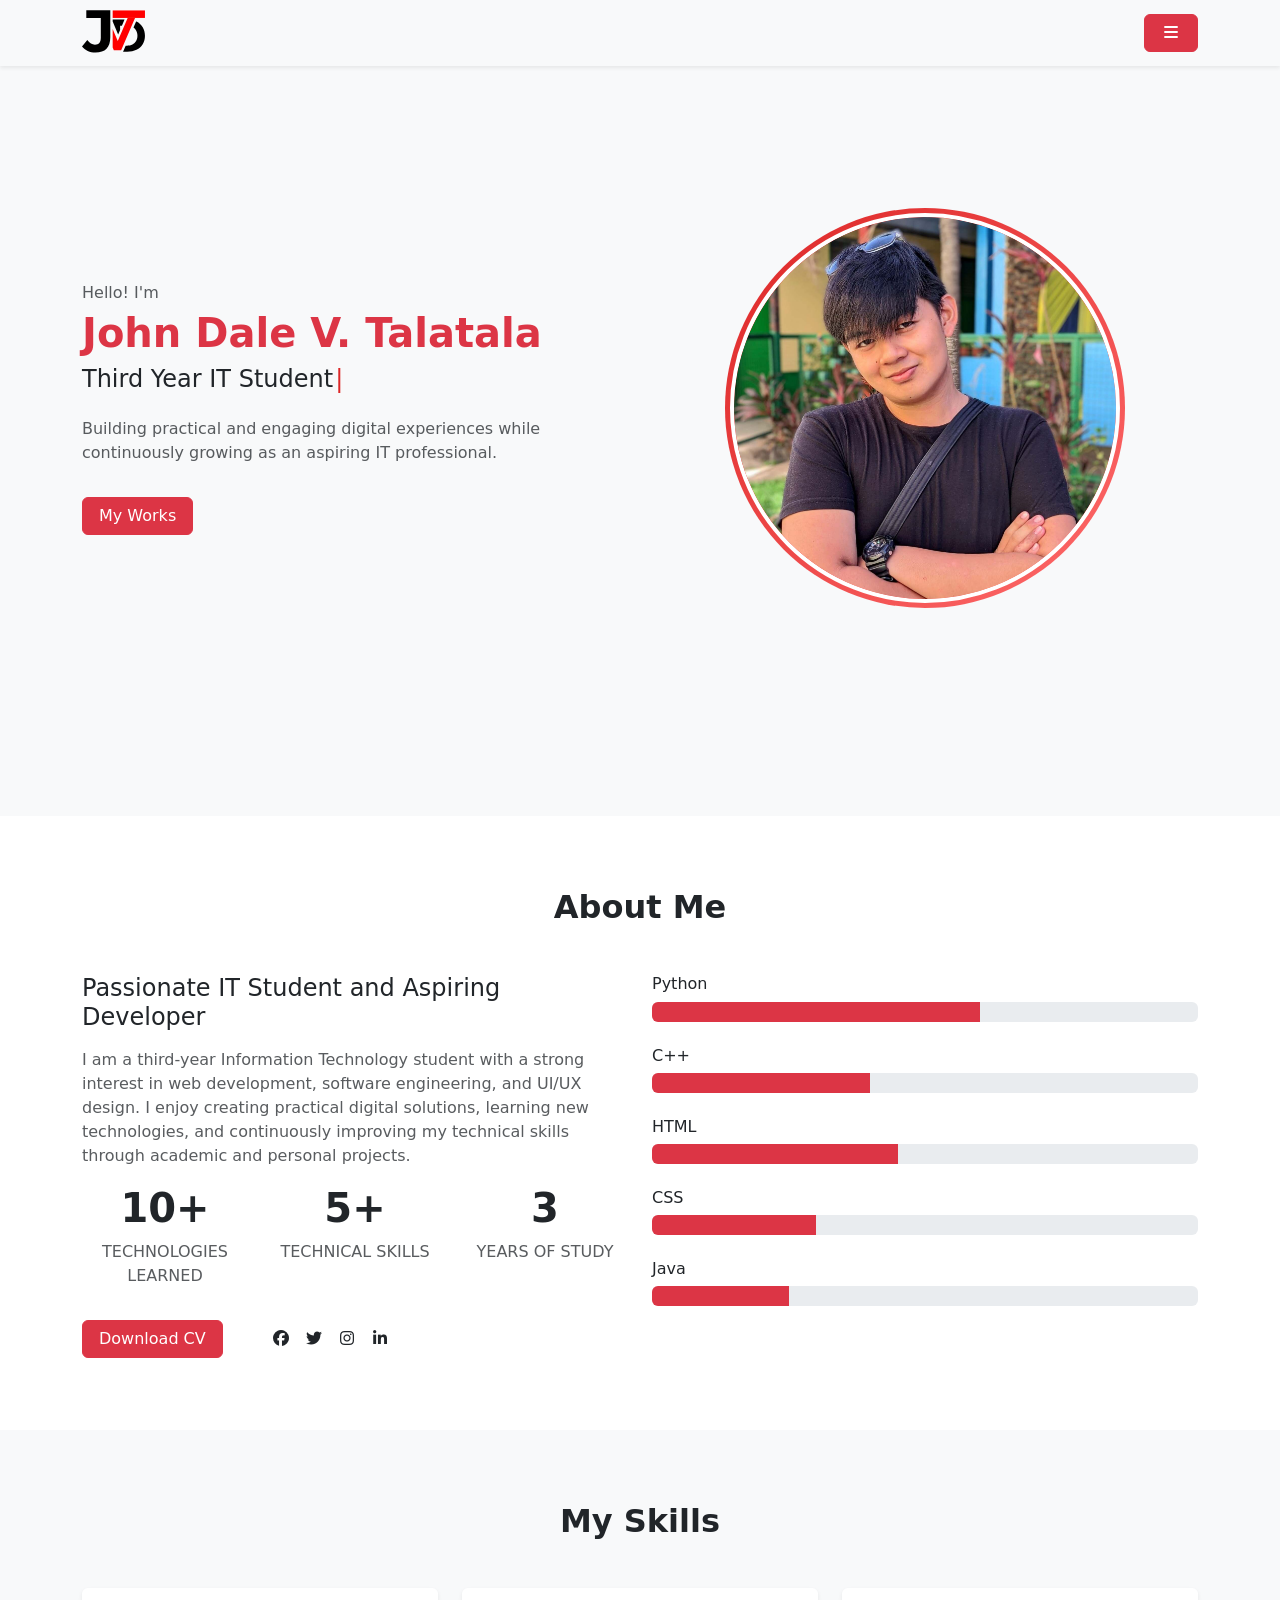
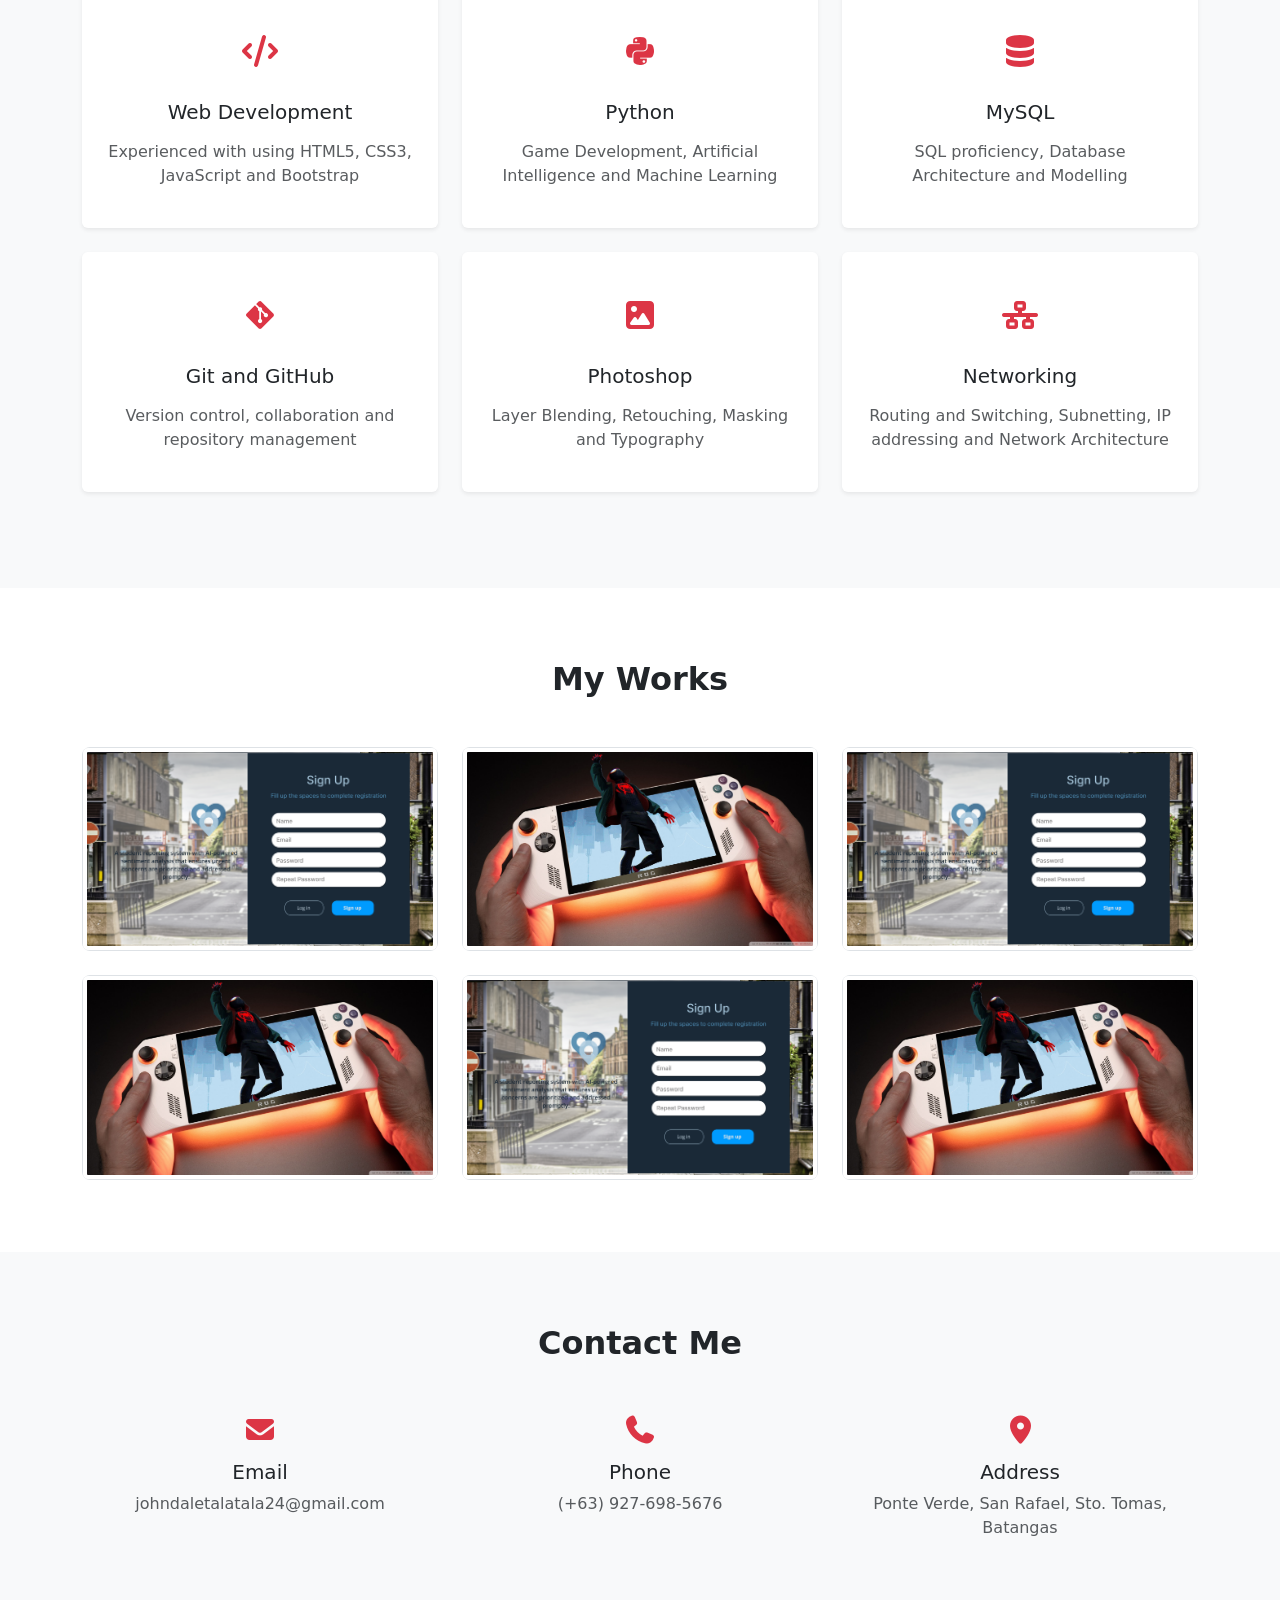
<file: assets/index.html>
<!DOCTYPE html>
<html lang="en" data-bs-theme="light">
<head>
    <meta charset="UTF-8">
    <meta name="viewport" content="width=device-width, initial-scale=1.0">
    <title>Portfolio</title>
    <link rel="stylesheet" href="css/bootstrap.min.css">
    <link rel="stylesheet" href="css/all.css">
    <link rel="stylesheet" href="css/style.css">
</head>
<body class="bg-light">

    <!--Navigation Bar Start-->
    <nav class="navbar navbar-light fixed-top bg-light shadow-sm">
        <div class="container-lg">
            <a class="navbar-brand" href="#">
                <img src="img/logo.svg" style="height: 70px; width: auto; margin: -15px 0;">
            </a>
            <div class="dropdown">
                <button class="btn btn-danger px-3" type="button" id="dropdownMenuButton"
                data-bs-toggle="dropdown" aria-expanded="false">
                    <i class="fas fa-bars"></i>
                </button>
                <ul class="dropdown-menu dropdown-menu-end">
                    <li><a class="dropdown-item" href="#home">Home</a></li>
                    <li><a class="dropdown-item" href="#about">About</a></li>
                    <li><a class="dropdown-item" href="#services">Skills</a></li>
                    <li><a class="dropdown-item" href="#portfolio">Portfolio</a></li>
                    <li><a class="dropdown-item" href="#contact">Contact</a></li>
                </ul>
            </div>
        </div>
    </nav>
    <!--Navigation Bar End-->

    <!--Home Section Start-->
    <section class="Home py-5" id="home">
        <div class="container-lg">
            <div class="row align-items-center align-content-center" style="min-height: 80vh">

                <div class="col-md-6 mt-5 mt-md-0 animate-img">
                    <div class="profile-glow mx-auto">
                        <img src="img/profile.png" alt="Profile Picture" class="img-fluid rounded-circle w-100">
                    </div>
                </div>

                <div class="col-md-6 mt-5 mt-md-0 order-md-first">
                    <div class="home-text">
                        <p class="text-muted mb-1 animate-text">Hello! I'm</p>
                        <h1 class="text-danger fs-1 fw-bold animate-text">John Dale V. Talatala</h1>
                        <h2 class="fs-4 animate-text typing-cursor">Third Year IT Student</h2>
                        <p class="mt-4 text-muted animate-text">Building practical and engaging digital experiences while continuously growing as an aspiring IT professional.</p>
                        <a href="#portfolio" class="btn btn-danger px-3 mt-3 animate-text">My Works</a>
                    </div>
                </div>

            </div>
        </div>
    </section>
    <!--Home Section End-->

    <!--About Section Start-->
    <section class="about bg-white py-5" id="about">
        <div class="container-lg py-4">
            <div class="row justify-content-center">
                <div class="col-lg-8">
                    <div class="section-title text-center scroll-fade">
                        <h2 class="fw-bold mb-5">About Me</h2>
                    </div>
                </div>
            </div>
            <div class="row">
                <div class="col-md-6 scroll-fade-left">
                    <div class="about-text">
                        <h3 class="fs-4 mb-3">Passionate IT Student and Aspiring Developer</h3>
                        <p class="text-muted">I am a third-year Information Technology student with a strong interest
                        in web development, software engineering, and UI/UX design. I enjoy
                        creating practical digital solutions, learning new technologies, and
                        continuously improving my technical skills through academic and personal
                        projects.</p>
                    </div>
                    <div class="row text-center text-uppercase my-3">
                        <div class="col-sm-4 scroll-fade stagger-1">
                            <div class="fact-item">
                                <h4 class="fs-1 fw-bold counter" data-target="10">0</h4>
                                <p class="text-muted">Technologies Learned</p>
                            </div>
                        </div>
                        <div class="col-sm-4 scroll-fade stagger-2">
                            <div class="fact-item">
                                <h4 class="fs-1 fw-bold counter" data-target="5">0</h4>
                                <p class="text-muted">Technical Skills</p>
                            </div>
                        </div>
                        <div class="col-sm-4 scroll-fade stagger-3">
                            <div class="fact-item">
                                <h4 class="fs-1 fw-bold counter" data-target="3">0</h4>
                                <p class="text-muted">Years of Study</p>
                            </div>
                        </div>
                    </div>
                    <div class="row scroll-fade stagger-4">
                        <div class="col-lg-12 d-flex align-items-center">
                            <a href="#" class="btn px-3 btn-danger me-5">Download CV</a>
                            <div class="social-links">
                                <a href="#" class="text-dark me-2"><i class="fab fa-facebook"></i></a>
                                <a href="#" class="text-dark me-2"><i class="fab fa-twitter"></i></a>
                                <a href="#" class="text-dark me-2"><i class="fab fa-instagram"></i></a>
                                <a href="#" class="text-dark me-2"><i class="fab fa-linkedin-in"></i></a>
                            </div>
                        </div>
                    </div>
                </div>
                <div class="col-md-6 mt-5 mt-md-0">
                    <div class="skill-item mb-4 scroll-fade stagger-1">
                        <h3 class="fs-6">Python</h3>
                        <div class="progress" style="height: 20px">
                            <div class="progress-bar bg-danger" style="--target-width: 60%"></div>
                        </div>
                    </div>
                    <div class="skill-item mb-4 scroll-fade stagger-2">
                        <h3 class="fs-6">C++</h3>
                        <div class="progress" style="height: 20px">
                            <div class="progress-bar bg-danger" style="--target-width: 40%"></div>
                        </div>
                    </div>
                    <div class="skill-item mb-4 scroll-fade stagger-3">
                        <h3 class="fs-6">HTML</h3>
                        <div class="progress" style="height: 20px">
                            <div class="progress-bar bg-danger" style="--target-width: 45%"></div>
                        </div>
                    </div>
                    <div class="skill-item mb-4 scroll-fade stagger-4">
                        <h3 class="fs-6">CSS</h3>
                        <div class="progress" style="height: 20px">
                            <div class="progress-bar bg-danger" style="--target-width: 30%"></div>
                        </div>
                    </div>
                    <div class="skill-item mb-4 scroll-fade stagger-5">
                        <h3 class="fs-6">Java</h3>
                        <div class="progress" style="height: 20px">
                            <div class="progress-bar bg-danger" style="--target-width: 25%"></div>
                        </div>
                    </div>
                </div>
            </div>
        </div>
    </section>
    <!--About Section End-->

    <!--Technical Skills Section Start-->
    <section class="services py-5" id="services">
        <div class="container-lg py-4">
            <div class="row justify-content-center">
                <div class="col-lg-8">
                    <div class="section-title text-center scroll-fade">
                        <h2 class="fw-bold mb-5">My Skills</h2>
                    </div>
                </div>
            </div>
            <div class="row text-center">
                <div class="col-md-6 col-lg-4 mb-4 scroll-fade stagger-1">
                    <div class="service-item shadow-sm p-4 rounded bg-white">
                        <div class="icon my-3 text-danger fs-2">
                            <i class="fas fa-code"></i>
                        </div>
                        <h3 class="fs-5 py-2">Web Development</h3>
                        <p class="text-muted">Experienced with using HTML5, CSS3, JavaScript and Bootstrap</p>
                    </div>
                </div>
                <div class="col-md-6 col-lg-4 mb-4 scroll-fade stagger-2">
                    <div class="service-item shadow-sm p-4 rounded bg-white">
                        <div class="icon my-3 text-danger fs-2">
                            <i class="fab fa-python"></i>
                        </div>
                        <h3 class="fs-5 py-2">Python</h3>
                        <p class="text-muted">Game Development, Artificial Intelligence and Machine Learning</p>
                    </div>
                </div>
                <div class="col-md-6 col-lg-4 mb-4 scroll-fade stagger-3">
                    <div class="service-item shadow-sm p-4 rounded bg-white">
                        <div class="icon my-3 text-danger fs-2">
                            <i class="fas fa-database"></i>
                        </div>
                        <h3 class="fs-5 py-2">MySQL</h3>
                        <p class="text-muted">SQL proficiency, Database Architecture and Modelling</p>
                    </div>
                </div>
                <div class="col-md-6 col-lg-4 mb-4 scroll-fade stagger-4">
                    <div class="service-item shadow-sm p-4 rounded bg-white">
                        <div class="icon my-3 text-danger fs-2">
                            <i class="fab fa-git-alt"></i>
                        </div>
                        <h3 class="fs-5 py-2">Git and GitHub</h3>
                        <p class="text-muted">Version control, collaboration and repository management</p>
                    </div>
                </div>
                <div class="col-md-6 col-lg-4 mb-4 scroll-fade stagger-5">
                    <div class="service-item shadow-sm p-4 rounded bg-white">
                        <div class="icon my-3 text-danger fs-2">
                            <i class="fas fa-image"></i>
                        </div>
                        <h3 class="fs-5 py-2">Photoshop</h3>
                        <p class="text-muted">Layer Blending, Retouching, Masking and Typography</p>
                    </div>
                </div>
                <div class="col-md-6 col-lg-4 mb-4 scroll-fade stagger-6">
                    <div class="service-item shadow-sm p-4 rounded bg-white">
                        <div class="icon my-3 text-danger fs-2">
                            <i class="fa-solid fa-network-wired"></i>
                        </div>
                        <h3 class="fs-5 py-2">Networking</h3>
                        <p class="text-muted">Routing and Switching, Subnetting, IP addressing and Network Architecture</p>
                    </div>
                </div>
            </div>
        </div>
    </section>
    <!--Technical Skills Section End-->

    <!--Portfolio Section Start-->
    <section class="portfolio bg-white py-5" id="portfolio">
        <div class="container-lg py-4">
            <div class="row justify-content-center">
                <div class="col-lg-8">
                    <div class="section-title text-center scroll-fade">
                        <h2 class="fw-bold mb-5">My Works</h2>
                    </div>
                </div>
            </div>
            <div class="row g-4">
                <div class="col-md-6 col-lg-4 scroll-fade stagger-1">
                    <div class="portfolio-item">
                        <img src="img/1.png" class="img-thumbnail" alt="portfolio item 1">
                        <div class="portfolio-overlay">
                            <h3>Citisent Landing Page</h3>
                            <p>Capstone</p>
                        </div>
                    </div>
                </div>
                <div class="col-md-6 col-lg-4 scroll-fade stagger-2">
                    <div class="portfolio-item">
                        <img src="img/2.png" class="img-thumbnail" alt="portfolio item 2">
                        <div class="portfolio-overlay">
                            <h3>Photoshop Activity</h3>
                            <p>Multimedia</p>
                        </div>
                    </div>
                </div>
                <div class="col-md-6 col-lg-4 scroll-fade stagger-3">
                    <div class="portfolio-item">
                        <img src="img/1.png" class="img-thumbnail" alt="portfolio item 1">
                        <div class="portfolio-overlay">
                            <h3>Citisent Landing Page</h3>
                            <p>Capstone</p>
                        </div>
                    </div>
                </div>
                <div class="col-md-6 col-lg-4 scroll-fade stagger-4">
                    <div class="portfolio-item">
                        <img src="img/2.png" class="img-thumbnail" alt="portfolio item 2">
                        <div class="portfolio-overlay">
                            <h3>Photoshop Activity</h3>
                            <p>Multimedia</p>
                        </div>
                    </div>
                </div>
                <div class="col-md-6 col-lg-4 scroll-fade stagger-5">
                    <div class="portfolio-item">
                        <img src="img/1.png" class="img-thumbnail" alt="portfolio item 1">
                        <div class="portfolio-overlay">
                            <h3>Citisent Landing Page</h3>
                            <p>Capstone</p>
                        </div>
                    </div>
                </div>
                <div class="col-md-6 col-lg-4 scroll-fade stagger-6">
                    <div class="portfolio-item">
                        <img src="img/2.png" class="img-thumbnail" alt="portfolio item 2">
                        <div class="portfolio-overlay">
                            <h3>Photoshop Activity</h3>
                            <p>Multimedia</p>
                        </div>
                    </div>
                </div>
            </div>
        </div>
    </section>
    <!--Portfolio Section End-->

    <!--Contact Section Start-->
    <section class="contact py-5" id="contact">
        <div class="container-lg py-4">
            <div class="row justify-content-center">
                <div class="col-lg-8">
                    <div class="section-title text-center scroll-fade">
                        <h2 class="fw-bold mb-5">Contact Me</h2>
                    </div>
                </div>
            </div>
            <div class="row justify-content-center text-center g-4">
                <div class="col-md-4 scroll-fade stagger-1">
                    <div class="contact-item d-flex flex-column align-items-center">
                        <div class="icon fs-3 text-danger mb-2">
                            <i class="fas fa-envelope"></i>
                        </div>
                        <h3 class="fs-5">Email</h3>
                        <p class="text-muted">johndaletalatala24@gmail.com</p>
                    </div>
                </div>
                <div class="col-md-4 scroll-fade stagger-2">
                    <div class="contact-item d-flex flex-column align-items-center">
                        <div class="icon fs-3 text-danger mb-2">
                            <i class="fas fa-phone"></i>
                        </div>
                        <h3 class="fs-5">Phone</h3>
                        <p class="text-muted">(+63) 927-698-5676</p>
                    </div>
                </div>
                <div class="col-md-4 scroll-fade stagger-3">
                    <div class="contact-item d-flex flex-column align-items-center">
                        <div class="icon fs-3 text-danger mb-2">
                            <i class="fas fa-map-marker-alt"></i>
                        </div>
                        <h3 class="fs-5">Address</h3>
                        <p class="text-muted">Ponte Verde, San Rafael, Sto. Tomas, Batangas</p>
                    </div>
                </div>
            </div>
        </div>
    </section>
    <!--Contact Section End-->

    <script src="js/bootstrap.bundle.min.js"></script>
    <script src="js/script.js"></script>
</body>
</html>
</file>
<file: assets/css/style.css>
/* ── HOME ANIMATIONS ── */
@keyframes fadeSlideUp {
    from { opacity: 0; transform: translateY(40px); }
    to   { opacity: 1; transform: translateY(0); }
}

@keyframes fadeSlideRight {
    from { opacity: 0; transform: translateX(40px); }
    to   { opacity: 1; transform: translateX(0); }
}

.animate-text {
    animation: fadeSlideUp 0.8s ease forwards;
    opacity: 0;
}

.animate-text:nth-child(1) { animation-delay: 0.1s; }
.animate-text:nth-child(2) { animation-delay: 0.3s; }
.animate-text:nth-child(3) { animation-delay: 0.5s; }
.animate-text:nth-child(4) { animation-delay: 0.7s; }
.animate-text:nth-child(5) { animation-delay: 0.9s; }

.animate-img {
    animation: fadeSlideRight 1s ease 0.3s forwards;
    opacity: 0;
}

/* ── PROFILE GLOW ── */
.profile-glow {
    max-width: 400px;
    padding: 5px;
    border-radius: 50%;
    background: linear-gradient(135deg, #dc2626, #ff6b6b, #dc2626);
    background-size: 200% 200%;
    animation: gradientRotate 3s ease infinite, glowPulse 2s ease-in-out infinite;
}

@keyframes gradientRotate {
    0%   { background-position: 0% 50%; }
    50%  { background-position: 100% 50%; }
    100% { background-position: 0% 50%; }
}

@keyframes glowPulse {
    0%, 100% { box-shadow: 0 0 15px 3px rgba(220, 38, 38, 0.4); }
    50%       { box-shadow: 0 0 30px 8px rgba(220, 38, 38, 0.7); }
}

.profile-glow img {
    display: block;
    border: 4px solid white;
    border-radius: 50%;
}

/* ── TYPING CURSOR ── */
.typing-cursor::after {
    content: '|';
    animation: blink 0.8s step-end infinite;
    color: #dc2626;
    font-weight: 100;
    margin-left: 2px;
}

@keyframes blink {
    0%, 100% { opacity: 1; }
    50%       { opacity: 0; }
}

/* ── SCROLL FADE ── */
.scroll-fade {
    opacity: 0;
    transform: translateY(30px);
    transition: opacity 0.7s ease, transform 0.7s ease;
}

.scroll-fade.visible {
    opacity: 1;
    transform: translateY(0);
}

.scroll-fade-left {
    opacity: 0;
    transform: translateX(-30px);
    transition: opacity 0.7s ease, transform 0.7s ease;
}

.scroll-fade-left.visible {
    opacity: 1;
    transform: translateX(0);
}

/* ── STAGGER DELAYS ── */
.stagger-1 { transition-delay: 0.1s; }
.stagger-2 { transition-delay: 0.2s; }
.stagger-3 { transition-delay: 0.3s; }
.stagger-4 { transition-delay: 0.4s; }
.stagger-5 { transition-delay: 0.5s; }
.stagger-6 { transition-delay: 0.6s; }

/* ── SKILL BAR ── */
.progress-bar {
    width: 0% !important;
    transition: width 1.2s ease;
}

.progress-bar.animated {
    width: var(--target-width) !important;
}

/* ── PORTFOLIO HOVER ── */
.portfolio-item {
    position: relative;
    overflow: hidden;
    border-radius: 8px;
}

.portfolio-item img {
    transition: transform 0.4s ease;
    display: block;
    width: 100%;
}

.portfolio-item:hover img {
    transform: scale(1.07);
}

.portfolio-overlay {
    position: absolute;
    inset: 0;
    background: rgba(220, 38, 38, 0.82);
    display: flex;
    flex-direction: column;
    align-items: center;
    justify-content: center;
    opacity: 0;
    transition: opacity 0.4s ease;
    border-radius: 8px;
}

.portfolio-item:hover .portfolio-overlay {
    opacity: 1;
}

.portfolio-overlay h3 {
    color: #fff;
    font-size: 1.1rem;
    font-weight: 700;
    margin-bottom: 6px;
}

.portfolio-overlay p {
    color: rgba(255, 255, 255, 0.85);
    font-size: 0.85rem;
    margin: 0;

    
}
</file>
